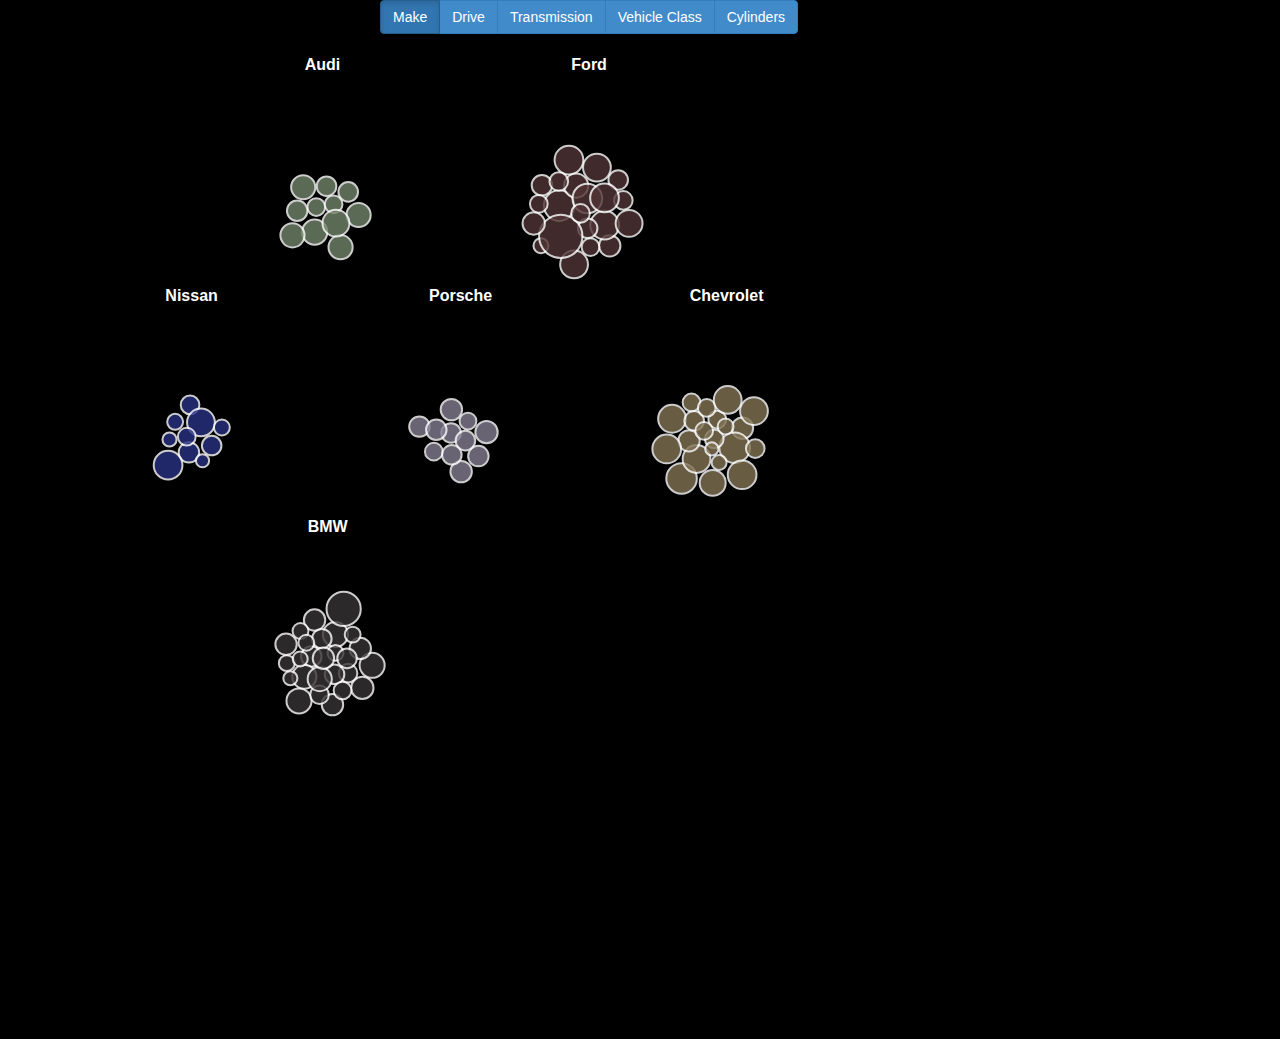
<file: example/index.html>
<!DOCTYPE html>
<html>
  <head>
    <meta charset="utf-8">
    <meta name="viewport" content="width=device-width, initial-scale=1">
    <title>delimited | Force Bubble Charts in D3</title>
    <link rel="shortcut icon" href="../common/delimited-favicon-v4.ico">
    <link href="css/bootstrap.css" rel="stylesheet">
    <style type="text/css">
      body {
        background-color: black;
        padding-left: 50px;
      }
      circle {
        stroke: white;
        stroke-width: 2px;
        opacity: .8;
      }
      .btn-group {
        margin-left: 330px;
      }
      .label {
        fill: white;
        font-size: 16px;
      }
    </style>
    <script type="text/javascript">
    var _gaq = _gaq || [];
    _gaq.push(['_setAccount', 'UA-45101494-1']);
    _gaq.push(['_setDomainName', 'delimited.io']);
    _gaq.push(['_trackPageview']);
    (function() {
        var ga = document.createElement('script'); ga.type = 'text/javascript'; ga.async = true;
        ga.src = ('https:' == document.location.protocol ? 'https://ssl' : 'http://www') + '.google-analytics.com/ga.js';
        var s = document.getElementsByTagName('script')[0]; s.parentNode.insertBefore(ga, s);
    })();
    </script>
  </head>
  <body>
    <div class="btn-group" data-toggle="buttons">
      <label class="btn btn-primary active" id="make">
        <input type="radio" name="options"> Make
      </label>
      <label class="btn btn-primary" id="drive">
        <input type="radio" name="options"> Drive
      </label>
      <label class="btn btn-primary" id="trans">
        <input type="radio" name="options"> Transmission
      </label>
      <label class="btn btn-primary" id="vclass">
        <input type="radio" name="options"> Vehicle Class
      </label>
      <label class="btn btn-primary" id="cylinders">
        <input type="radio" name="options"> Cylinders
      </label>
    </div>
    <div id="chart"></div>
    <script src="lib/d3.js"></script>
    <script src="lib/jquery.js"></script>
    <script src="lib/bootstrap.js"></script>
    <script src="lib/underscore.js"></script>
    <script>
      d3.csv('data/fuel.csv', function (error, data) {
        console.log(data)
        // data is an [] of nodes

        var width = 1000, height = 1000;
        var fill = d3.scale.ordinal().range(['#827d92','#827354','#523536','#72856a','#2a3285','#383435'])
        var svg = d3.select("#chart").append("svg")
            .attr("width", width)
            .attr("height", height);

        for (var j = 0; j < data.length; j++) {
          data[j].radius = +data[j].comb / 2;
          data[j].x = Math.random() * width;
          data[j].y = Math.random() * height;
        }

        // console.log(data)

        var padding = 4;
        var maxRadius = d3.max(_.pluck(data, 'radius'));


        var getCenters = function (vname, size) {
          var centers, map;
          centers = _.uniq(_.pluck(data, vname)).map(function (d) {
            console.log(d) // car names
            return {name: d, value: 1};
          });

          // console.log(centers) // how do values get attached to the children of parent

          map = d3.layout.pack().size(size);
          map.nodes({children: centers});

          return centers;
        };

        var nodes = svg.selectAll("circle")
          .data(data);

        nodes.enter().append("circle")
          .attr("class", "node")
          .attr("cx", function (d) { return d.x; })
          .attr("cy", function (d) { return d.y; })
          .attr("r", 2)
          .style("fill", function (d) { return fill(d.make); })
          .on("mouseover", function (d) { showPopover.call(this, d); })
          .on("mouseout", function (d) { removePopovers(); })

        nodes.transition().duration(1000)
          .attr("r", function (d) { return d.radius; })

        var force = d3.layout.force();

        draw('make');

        $( ".btn" ).click(function() {
          draw(this.id);
        });

        function draw (varname) {
          var centers = getCenters(varname, [800, 800]);

          // console.log(centers)

          force.on("tick", tick(centers, varname));
          labels(centers)
          force.start();
        }

        function tick (centers, varname) {
          var foci = {};
          for (var i = 0; i < centers.length; i++) {
            foci[centers[i].name] = centers[i];
          }
          return function (e) {
            for (var i = 0; i < data.length; i++) {
              var o = data[i];
              var f = foci[o[varname]];
              o.y += (f.y - o.y) * e.alpha;
              o.x += (f.x - o.x) * e.alpha;
            }
            nodes.each(collide(.11))
              .attr("cx", function (d) { return d.x; })
              .attr("cy", function (d) { return d.y; });
          }
        }

        function labels (centers) {
          svg.selectAll(".label").remove();

          svg.selectAll(".label")
          .data(centers).enter().append("text")
          .attr("class", "label")
          .text(function (d) { return d.name })
          .attr("transform", function (d) {
            return "translate(" + (d.x - ((d.name.length)*3)) + ", " + (d.y - d.r) + ")";
          });
        }

        function removePopovers () {
          $('.popover').each(function() {
            $(this).remove();
          });
        }

        function showPopover (d) {
          $(this).popover({
            placement: 'auto top',
            container: 'body',
            trigger: 'manual',
            html : true,
            content: function() {
              return "Make: " + d.make + "<br/>Model: " + d.model + "<br/>Drive: " + d.drive +
                     "<br/>Trans: " + d.trans + "<br/>MPG: " + d.comb; }
          });
          $(this).popover('show')
        }

        function collide(alpha) {
          var quadtree = d3.geom.quadtree(data);
          return function(d) {
            var r = d.radius + maxRadius + padding,
                nx1 = d.x - r,
                nx2 = d.x + r,
                ny1 = d.y - r,
                ny2 = d.y + r;
            quadtree.visit(function(quad, x1, y1, x2, y2) {
              if (quad.point && (quad.point !== d)) {
                var x = d.x - quad.point.x,
                    y = d.y - quad.point.y,
                    l = Math.sqrt(x * x + y * y),
                    r = d.radius + quad.point.radius + padding;
                if (l < r) {
                  l = (l - r) / l * alpha;
                  d.x -= x *= l;
                  d.y -= y *= l;
                  quad.point.x += x;
                  quad.point.y += y;
                }
              }
              return x1 > nx2 || x2 < nx1 || y1 > ny2 || y2 < ny1;
            });
          };
        }
      });
    </script>
  </body>
</html>
</file>
